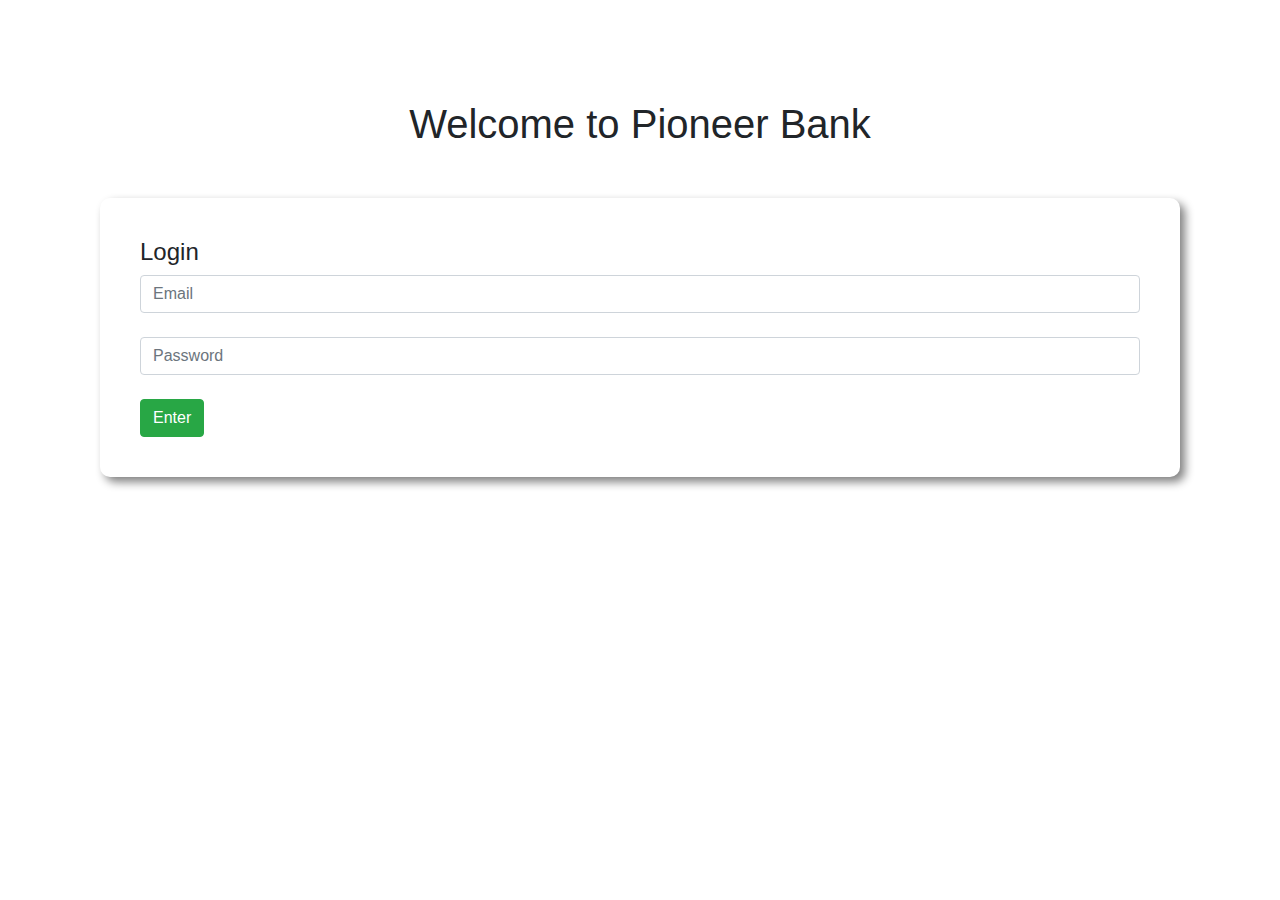
<file: EmOn Bank/index.html>
<!DOCTYPE html>
<html lang="en">
<head>
    <meta charset="UTF-8">
    <meta name="viewport" content="width=device-width, initial-scale=1.0">
    <meta http-equiv="X-UA-Compatible" content="ie=edge">
    <title>Pioneer Bank</title>
    <link rel="stylesheet" href="https://stackpath.bootstrapcdn.com/bootstrap/4.3.1/css/bootstrap.min.css" integrity="sha384-ggOyR0iXCbMQv3Xipma34MD+dH/1fQ784/j6cY/iJTQUOhcWr7x9JvoRxT2MZw1T" crossorigin="anonymous">
    <link rel="stylesheet" href="style.css">
</head>
<body>
    <div id="login-area">
        <h1 class="text-center">Welcome to Pioneer Bank</h1>
        <div class="submit-area">
            <h4>Login</h4>
            <input type="text" class="form-control" placeholder="Email">
            <br>
            <input type="password" class="form-control" placeholder="Password">
            <br>
            <button id="login" class="btn btn-success">Enter</button>
        </div>
    </div>
    <div id="transaction-area">
        <div class="row">
            <div class="col-md-4">
                <div class="deposit status">
                    <h5>Deposit</h5>
                    <h2>$ <span id="currentDeposit">00</span></h2>
                </div>
            </div>
            <div class="col-md-4">
                <div class="withdraw status">
                    <h5>Withdraw</h5>
                    <h2>$ <span id="currentWithdraw">00</span></h2>
                </div>
            </div>
            <div class="col-md-4">
                <div class="balance status">
                    <h5>Balance</h5>
                    <h2>$ <span id="currentBalance">1240</span></h2>
                </div>
            </div>
        </div>
        <div class="row">
            <div class="col-md-6">
                <div class="submit-area">
                    <h4>Deposit</h4>
                    <input id="depositAmount" type="text" class="form-control" placeholder="$ amount you want to deposit">
                    <br>
                    <button id="addDeposit" class="btn btn-success">Deposit</button>
                </div>
            </div>
            <div class="col-md-6">
                <div class="submit-area">
                    <h4>Withdraw</h4>
                    <input id="withdrawAmount" type="text" class="form-control" placeholder="$ amount you want to withdraw">
                    <br>
                    <button id="addWithdraw" class="btn btn-success">Withdraw</button>
                </div>
            </div>
        </div>
    </div>
    
 
    <script src="bank.js"></script>
</body>
</html>
</file>
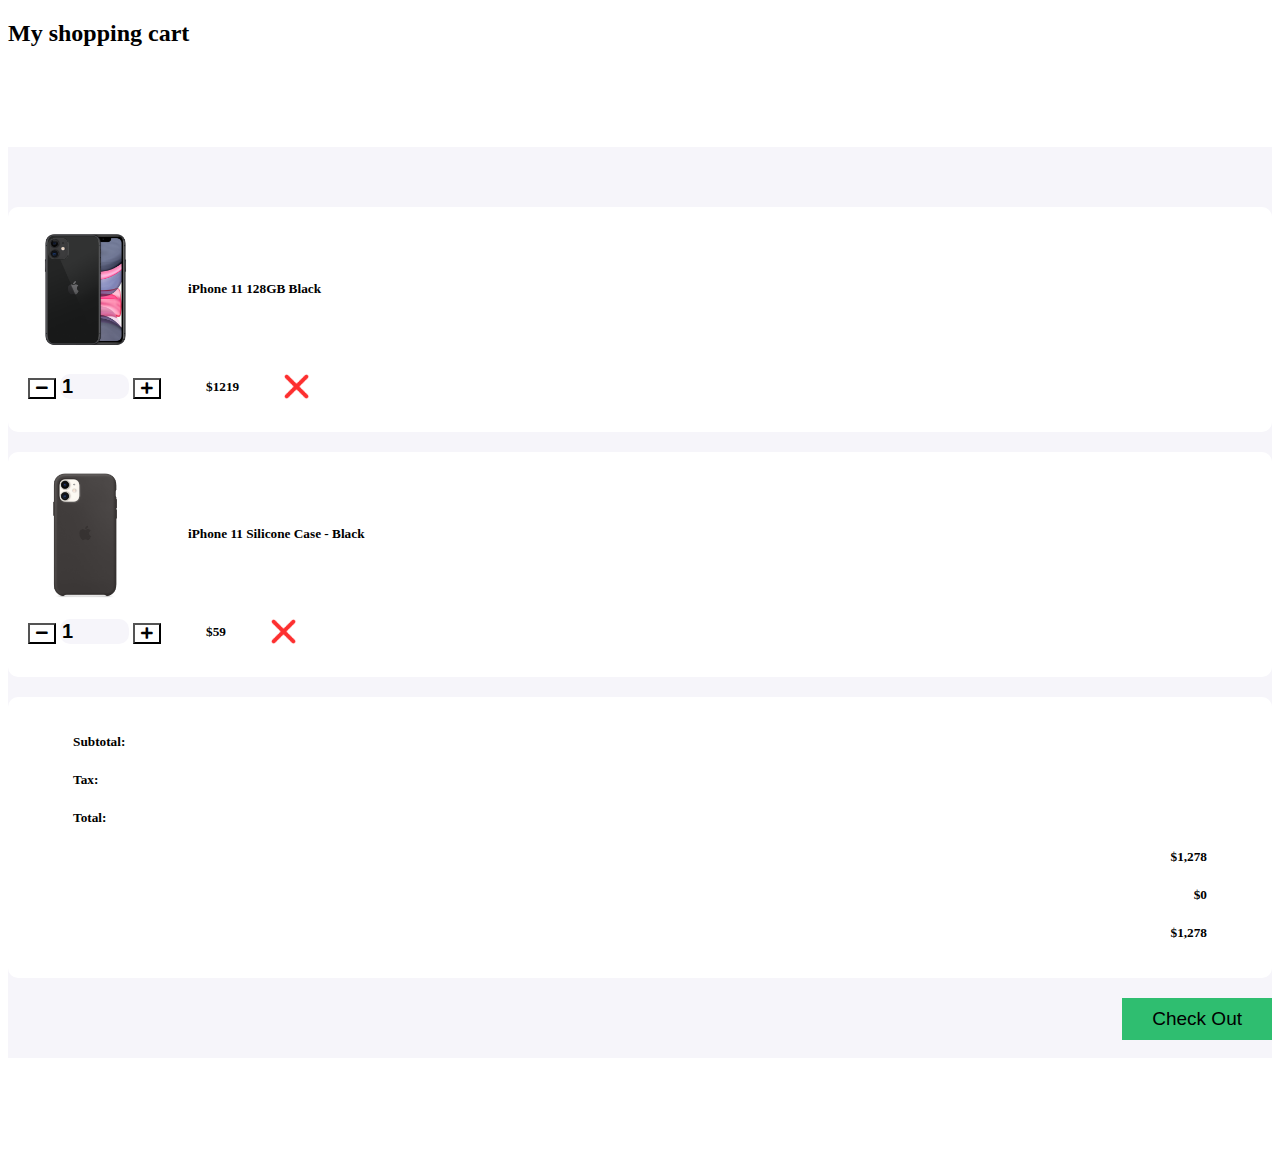
<file: Shoping cart/index.html>
<!DOCTYPE html>
<html>

<head>
   <title>Shopping Cart</title>
   <meta charset="utf-8">
   <meta name="viewport" content="width=device-width, initial-scale=1">
   <link href="https://cdn.jsdelivr.net/npm/bootstrap@5.0.2/dist/css/bootstrap.min.css" rel="stylesheet"
      integrity="sha384-EVSTQN3/azprG1Anm3QDgpJLIm9Nao0Yz1ztcQTwFspd3yD65VohhpuuCOmLASjC" crossorigin="anonymous">
   <link href="https://cdnjs.cloudflare.com/ajax/libs/font-awesome/5.11.2/css/all.css" rel="stylesheet" />
   <link href="style.css" rel="stylesheet">

</head>

<body>

   <section>
      <div class="container">
         <h2>My shopping cart</h2>
         <div class="cart">
            <div class="col-md-12 col-lg-10 mx-auto">
               <div class="cart-item">
                  <div class="row">
                     <div class="col-md-7 center-item">
                        <img src="images/product-1.png" alt="">
                        <h5>iPhone 11 128GB Black</h5>
                     </div>

                     <div class="col-md-5 center-item">
                        <div class="input-group number-spinner">
                           <button class="btn btn-default"><i class="fas fa-minus"></i></button>
                           <input type="number" min="0" class="form-control text-center" value="1">
                           <button class="btn btn-default"><i class="fas fa-plus"></i></button>
                        </div>
                        <h5>$1219</h5>
                        <img src="images/remove.png" alt="" class="remove-item">
                     </div>
                  </div>
               </div>

               <div class="cart-item">
                  <div class="row">
                     <div class="col-md-7 center-item mx-auto">
                        <img src="images/product-2.png" alt="">
                        <h5>iPhone 11 Silicone Case - Black</h5>
                     </div>
                     <div class="col-md-5 center-item">
                        <div class="input-group number-spinner">
                           <button class="btn btn-default"><i class="fas fa-minus"></i></button>
                           <input id="case-count" type ="number" min="0" class="form-control text-center" value="1">
                           <button id="case-increase" class="btn btn-default"><i class="fas fa-plus"></i></button>
                        </div>
                        <h5>$<span id="case-total">59</span></h5>
                        <img src="images/remove.png" alt="" class="remove-item">
                     </div>
                  </div>
               </div>

               <div class="cart-item">
                  <div class="row">

                     <div class="col-md-8">
                        <h5>Subtotal: </h5>
                        <h5>Tax:</h5>
                        <h5>Total:</h5>
                     </div>

                     <div class="col-md-4 status">
                        <h5>$1,278</h5>
                        <h5>$0</h5>
                        <h5>$1,278</h5>
                     </div>
                  </div>
               </div>
               <div class="col-md-12 pt-4 pb-4">
                  <button type="button" class="btn btn-success check-out">Check Out</button>
               </div>
            </div>
         </div>
      </div>
   </section>
   <script src="shoping.js"></script>
</body>

</html>
</file>
<file: EmOn Bank/style.css>
body{
    padding: 100px;
}
.submit-area{
    margin-top: 50px;
    padding: 40px;
    border-radius: 10px;
    box-shadow: 5px 5px 10px gray;
}
#transaction-area{
    display: none;
}
.deposit{
    background-color: slateblue;
}
.withdraw{
    background-color: lightsalmon;
}
.balance{
    background-color: orange;
}
.status{
    margin: 0 20px;
    color: white;
    padding: 20px;
    border-radius: 10px;
    text-align: center;
}
</file>
<file: Shoping cart/style.css>
body{
	background: #fff;
}
.cart{
	margin: 100px 0;
	background-color: #F6F5FA;;
	padding: 60px 0;
}
.total-price{
	padding-bottom: 15px;
}
.cart-item{
	background-color: #fff;
	border-radius: 10px;
	padding: 15px 20px;
	margin-bottom: 20px;
}
.center-item{
    display: flex;
    align-items: center;
    justify-content: flex-start;
}
.cart-item img{
	width: 115px;
}
.cart-item h5{
    padding: 0 45px;
}
.cart-item .remove-item{
	width: 25px!important;
}
.btn-default{
	background-color: #fff;
}
.cart-item .form-control{
	background-color: #F6F5FA;
	border: none;
    width: 65px;
    border-radius: 10px!important;
    font-weight: 700;
    font-size: 20px;
}
.input-group{
	width: unset;
	flex-wrap: nowrap;
}
.status{
	text-align: right;
}
.check-out{
    float: right;
    padding: 10px 30px;
	font-size: 19px;
	background-color: #2FBE70;
	border: none;
}
</file>
